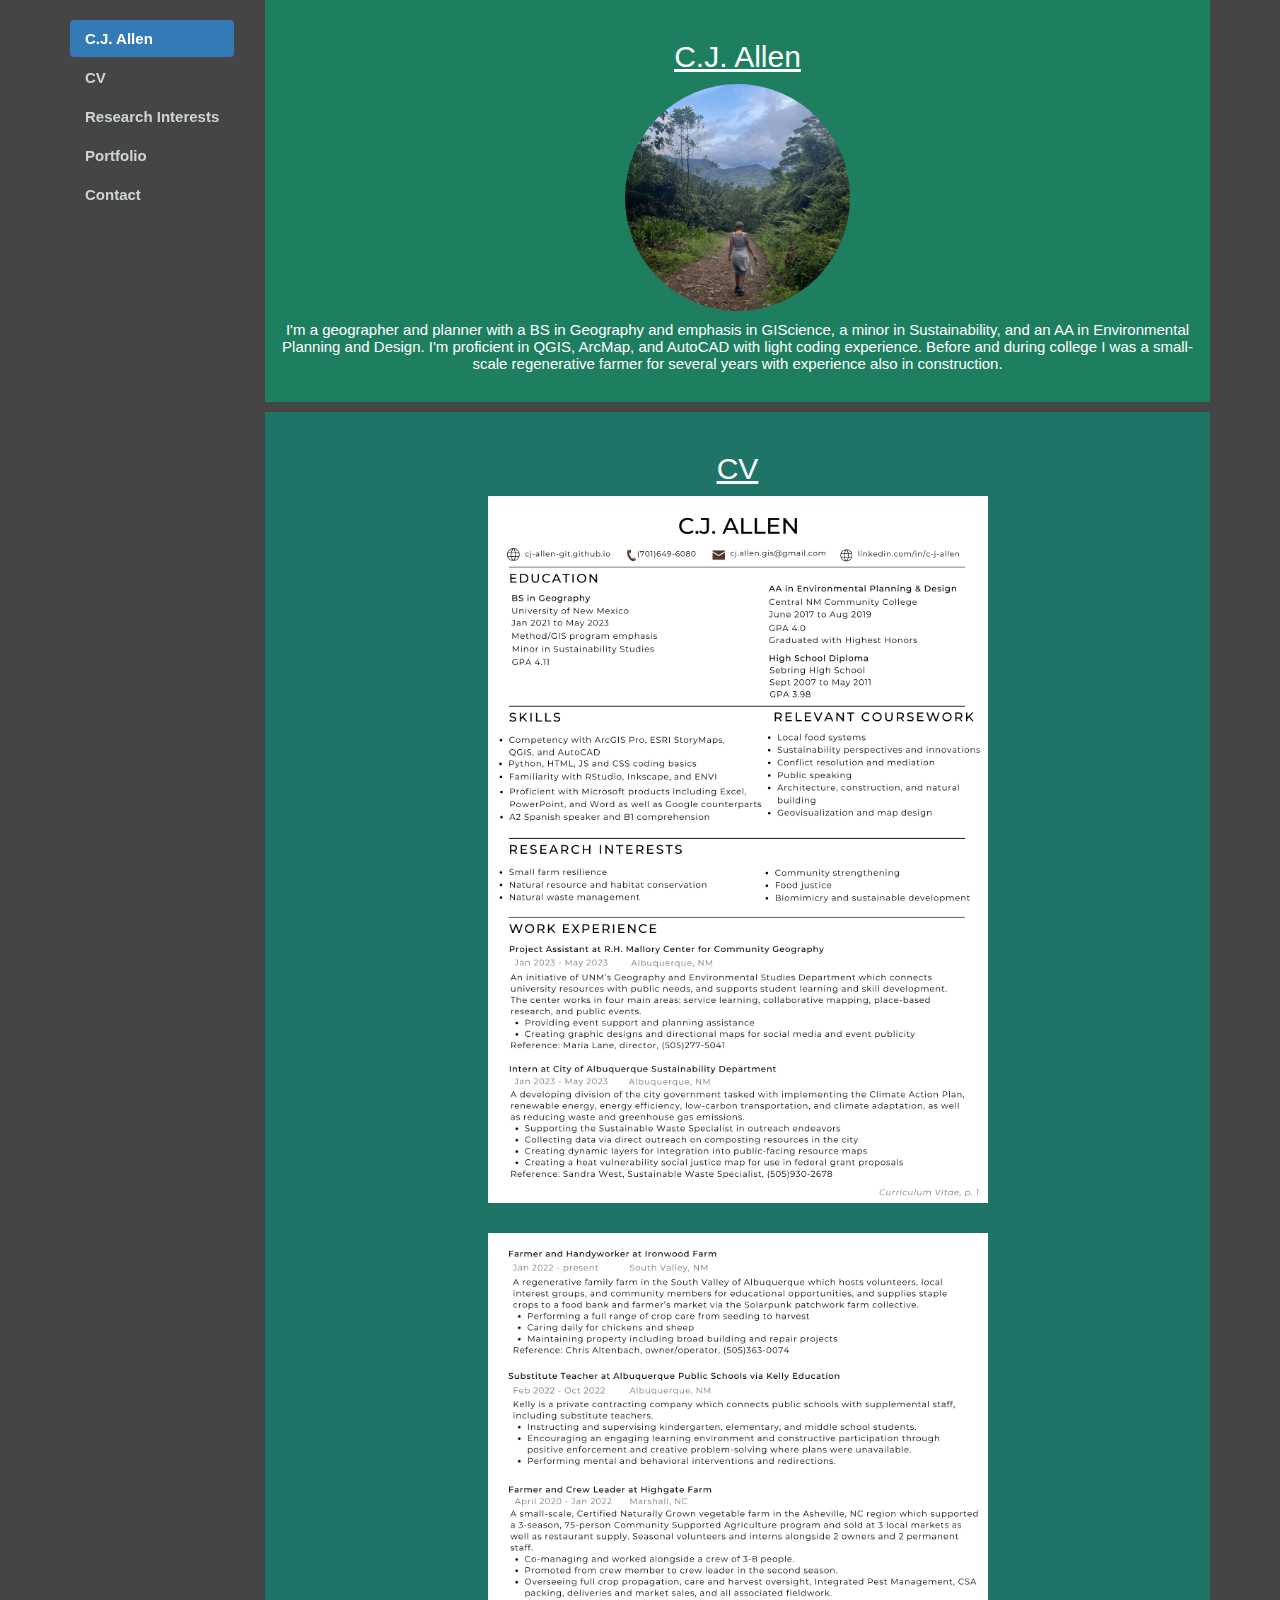
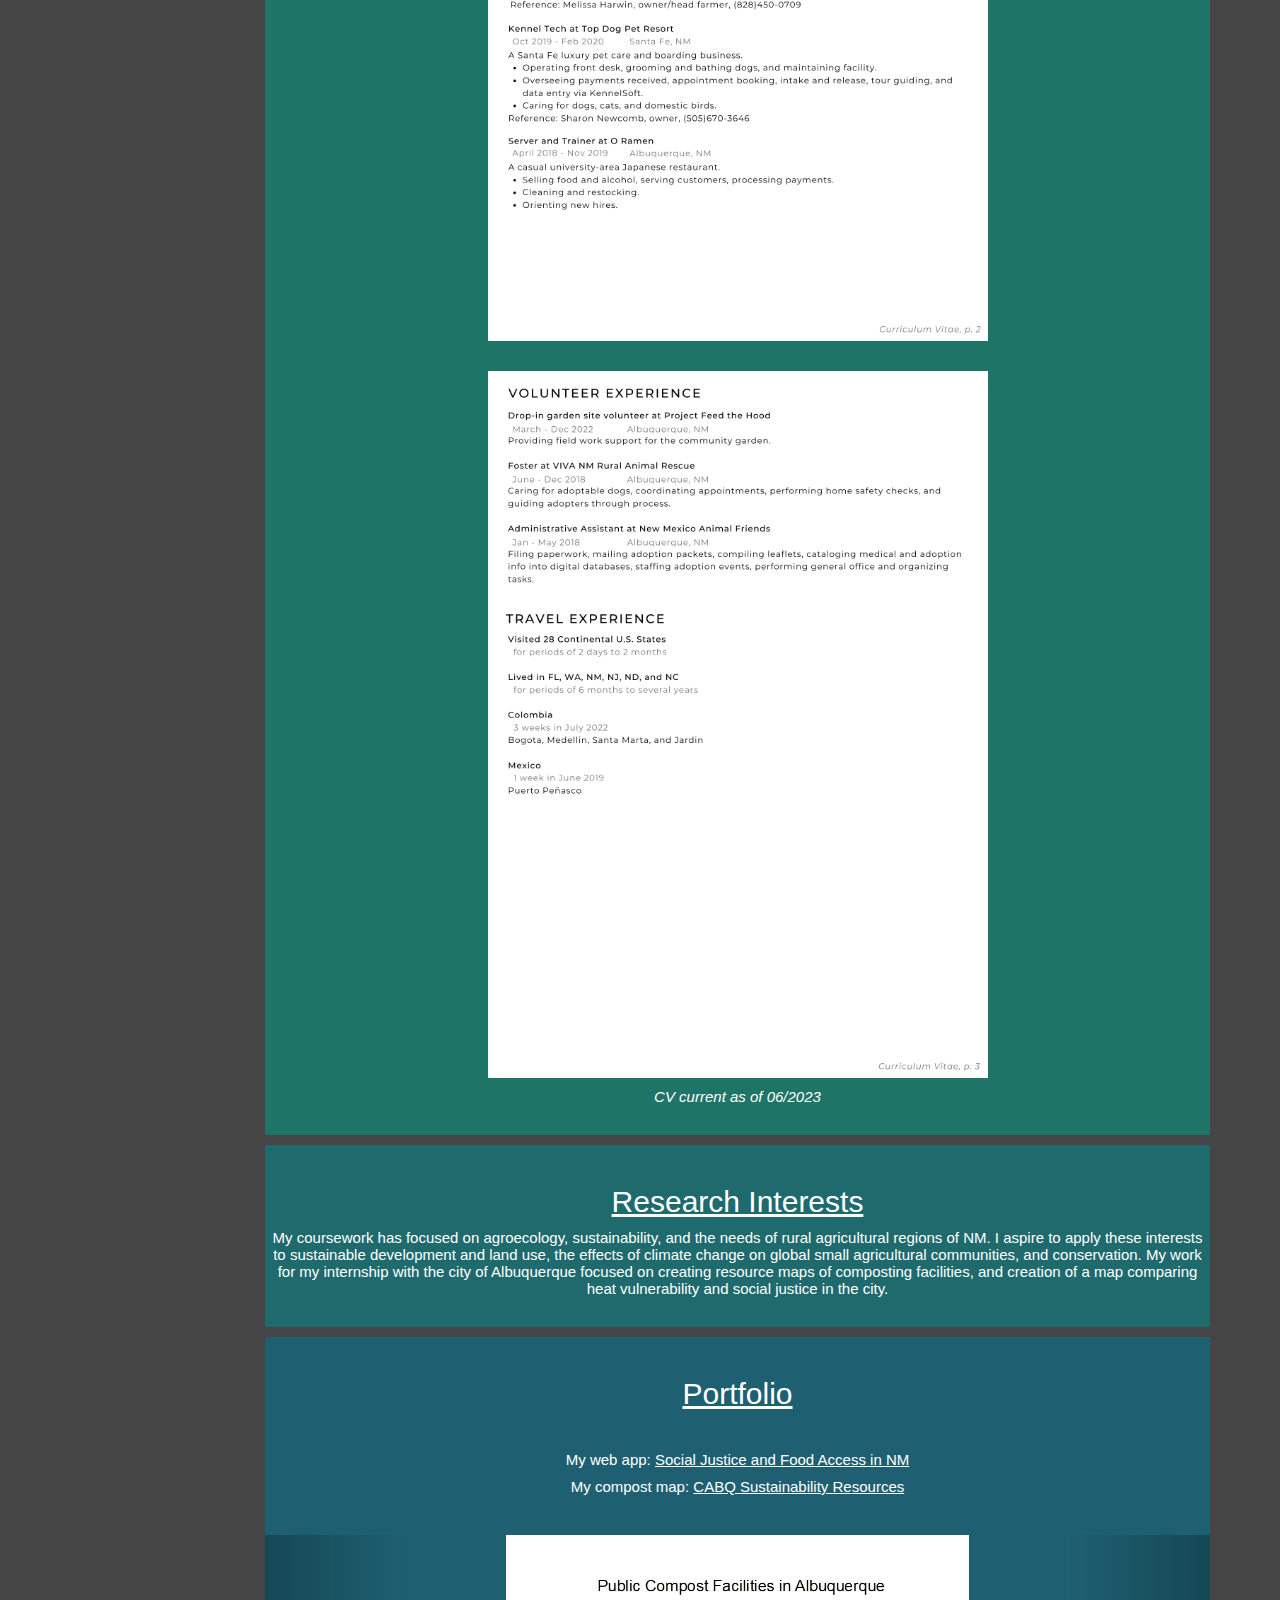
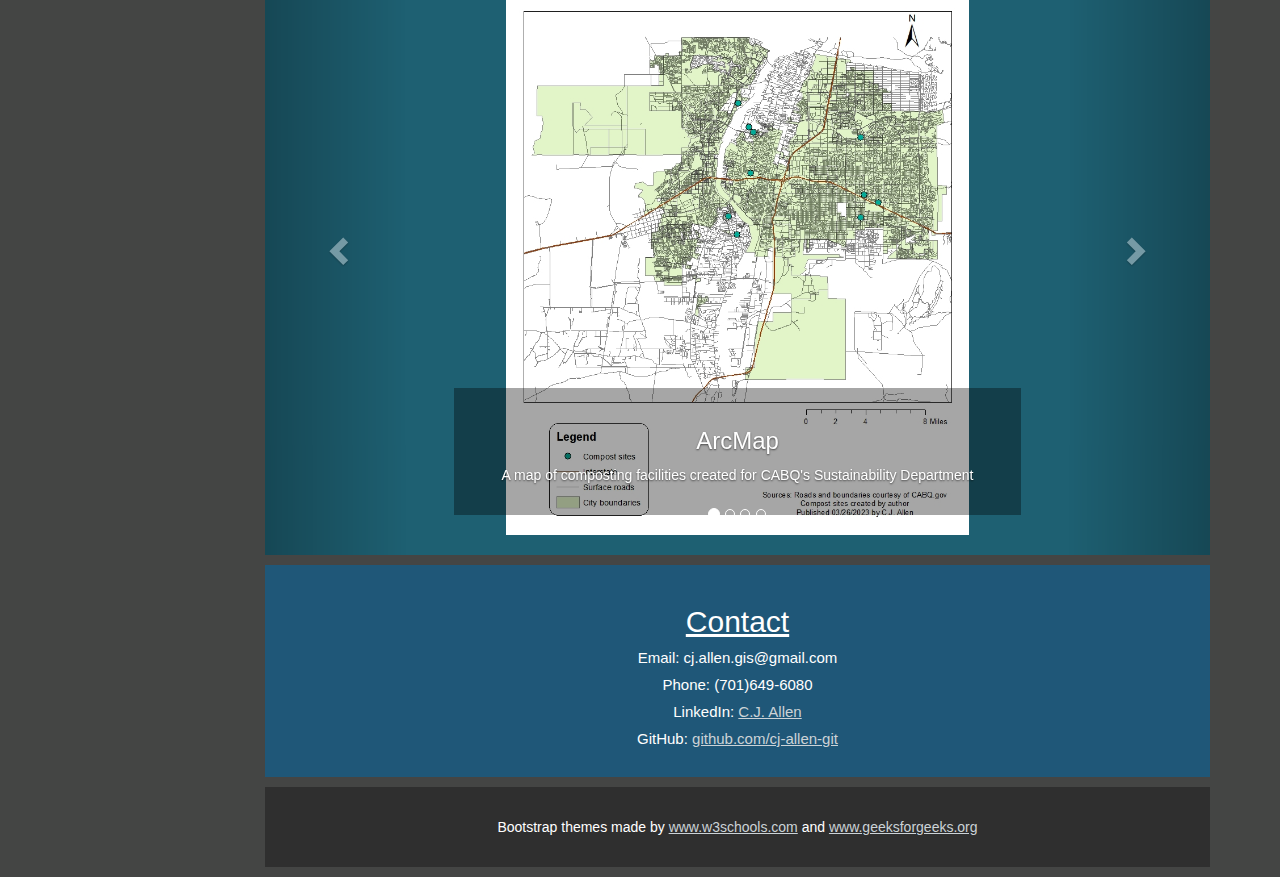
<file: index.html>
<!DOCTYPE html>
<html lang="en">

<head>
    <title>C.J. Allen</title>
    <meta charset="utf-8">
    <meta name="viewport" content="width=device-width, initial-scale=1">
    <script src="https://ajax.googleapis.com/ajax/libs/jquery/3.3.1/jquery.min.js"></script>
    <!-- <script src="JS_CSS_downloaded_libraries/jQuery/jQuery-3.3.1.js" type="text/javascript"></script> -->

    <link rel="stylesheet" href="https://maxcdn.bootstrapcdn.com/bootstrap/3.4.0/css/bootstrap.min.css">
    <!-- <script src="JS_CSS_downloaded_libraries/bootstrap-3.4.0-dist/bootstrap_3.4.0.min.css"  type="text/javascript"></script> -->

    <script src="https://maxcdn.bootstrapcdn.com/bootstrap/3.4.0/js/bootstrap.min.js"></script>
    <!-- <script src="JS_CSS_downloaded_libraries/bootstrap-3.4.0-dist/bootstrap_3.4.0.min.js" type="text/javascript"></script> -->



<body style="background-color:#444544;"></body>
<style>
    body {
        position: relative;
    }

    a:link {
        color: #CCD3D7;
        background-color: transparent;
        text-decoration: none;
    }

    a:visited {
        color: #A4ACAA;
        background-color: transparent;
        text-decoration: none;
    }

    a:hover {
        color: red;
        background-color: transparent;
        text-decoration: underline;
    }

    h1 {
        font: 30px optima, sans-serif;
    }

    h5 {
        font: 15px optima, sans-serif;
    }

    li {
        font: 15px optima, sans-serif;
    }

    ul.nav-pills {
        top: 20px;
        position: fixed;
    }

    div.col-sm-9 div {
        height: 250px;
        font-size: 18px;
    }

    a {
        color: white;
    }

    #section1 {
        color: white;
        background-color: #1E7E60;
    }

    #section2 {
        color: white;
        background-color: #1E7466;
    }

    #section3 {
        color: white;
        background-color: #1E6A6C;
    }

    #section4 {
        color: white;
        background-color: #1E6072;
    }

    #section5 {
        color: white;
        background-color: #1F5778
    }

    #section6 {
        color: white;
        background-color: #2f2f2f;
    }



    .item img {
        width: auto;
        height: 600px;
        max-height: 600px;
        margin: auto;
        display: block;
    }

    .carousel-caption {
        background: rgba(0, 0, 0, 0.35);
        padding: 20px;
    }
</style>
</head>

<body data-spy="scroll" data-target="#myScrollspy" data-offset="20">
    <div class="container">
        <div class="row">
            <nav class="col-sm-2" id="myScrollspy">
                <ul class="nav nav-pills nav-stacked">
                    <li class="active"><a href="#section1">
                            <b>C.J. Allen</b></a></li>
                    <li><a href="#section2"><b>CV</b></a></li>
                    <li><a href="#section3"><b>Research Interests</b></a></li>
                    <li><a href="#section4"><b>Portfolio</b></a></li>
                    <li><a href="#section5"><b>Contact</b></a></li>
                </ul>
            </nav>
            <div class="col-sm-10">
                <div id="section1">
                    <center>
                        <p><br></p>
                        <h1><u>C.J. Allen</u></h1>
                        <img src="images/me.png" class="img-responsive img-circle margin" style="display:inline"
                            alt="C.J. Allen headshot" width="225" height="225">
                        <h5>I'm a geographer and planner with a BS in Geography and emphasis in GIScience, a minor in
                            Sustainability, and an
                            AA in Environmental Planning and Design. I'm proficient in QGIS, ArcMap, and AutoCAD with
                            light coding experience.
                            Before and during college I was a small-scale regenerative farmer for several years with
                            experience also in
                            construction.</h5>
                        <p> <br> </p>

                    </center>
                </div>
                <div id="section2">
                    <center>
                        <p><br></p>
                        <h1><u>CV</u></h1>
                        <img src="images/CV1a.png" class="img-responsive" style="display:inline" alt="C.J. Allen's CV"
                            width="500" height="500">
                        <p><br></p>
                        <img src="images/CV2.png" class="img-responsive" style="display:inline" alt="C.J. Allen's CV"
                            width="500" height="500">
                        <p><br></p>
                        <img src="images/CV3.png" class="img-responsive" style="display:inline" alt="C.J. Allen's CV"
                            width="500" height="500">

                        <h5><i>CV current as of 06/2023</i></h5>
                        <p><br></p>

                    </center>
                </div>
                <div id="section3">
                    <center>
                        <p><br></p>
                        <h1><u>Research Interests</u></h1>
                        <h5>My coursework has focused on agroecology, sustainability, and the needs of rural
                            agricultural regions of NM. I
                            aspire to apply these interests to sustainable development and land use, the effects of
                            climate change on global
                            small agricultural communities, and conservation. My work for my internship with the city of
                            Albuquerque focused
                            on creating resource maps of composting facilities, and creation of a map comparing heat
                            vulnerability and social
                            justice in the city.</h5>

                        <p><br></p>
                    </center>
                </div>
                <div id="section4">
                    <center>
                        <p><br></p>
                        <h1><u>Portfolio</u></h1>
                        <p><br></p>
                        <h5>My web app: <a href="https://cj-allen-git.github.io/MyWebApp/index.html"
                                target="_blank"></a>
                            <u>Social Justice and Food Access in NM</u>
                        </h5>
                        <h5>My compost map: <a href="https://www.cabq.gov/sustainability/sustainability-resources"
                                target="_blank"></a> <u>CABQ Sustainability Resources</u>
                        </h5>
                        <p><br></p>
                        <div id="myCarousel" class="carousel slide" data-ride="carousel">
                            <!-- Indicators -->
                            <ol class="carousel-indicators">
                                <li data-target="#myCarousel" data-slide-to="0" class="active"></li>
                                <li data-target="#myCarousel" data-slide-to="1"></li>
                                <li data-target="#myCarousel" data-slide-to="2"></li>
                                <li data-target="#myCarousel" data-slide-to="3"></li>
                            </ol>

                            <!-- Wrapper for slides -->
                            <div class="carousel-inner">
                                <div class="item active">
                                    <img src="images/CompostingFacilitiesMap.jpg"
                                        alt="A map of composting facilities created for CABQ's Sustainability Department">
                                    <div class="carousel-caption">
                                        <h3>ArcMap</h3>
                                        <p>A map of composting facilities created for CABQ's Sustainability Department
                                        </p>
                                    </div>
                                </div>

                                <div class="item">
                                    <img src="images/LP-101.jpg" alt="AutoCAD Planting Plan">
                                    <div class="carousel-caption">
                                        <h3>AutoCAD</h3>
                                        <p>Sample AutoCAD Planting Plan Sheet</p>
                                    </div>
                                </div>

                                <div class="item">
                                    <img src="images/SV.png"
                                        alt="Google Earth map of the unincorporated South Valley and its sevices, for use in a local high school's geometry lessons">
                                    <div class="carousel-caption">
                                        <h3>Google Earth Pro</h3>
                                        <p>Google Earth map of the unincorporated South Valley and its sevices, for use
                                            in a local high school's geometry lessons</p>
                                    </div>
                                </div>

                                <div class="item">
                                    <img src="images/HeatMap.jpg"
                                        alt="Isolation of Justice40 disadvantaged tracts with NASA DEVELOP heat vulnerability scores for use by the City of Albuquerque in federal grant proposals">
                                    <div class="carousel-caption">
                                        <h3>ArcMap</h3>
                                        <p>Isolation of Justice40 disadvantaged tracts with NASA DEVELOP heat
                                            vulnerability scores for use by the City of Albuquerque in federal grant
                                            proposals</p>
                                    </div>
                                </div>
                            </div>

                            <!-- Left and right controls -->
                            <a class="left carousel-control" href="#myCarousel" data-slide="prev">
                                <span class="glyphicon glyphicon-chevron-left"></span>
                                <span class="sr-only">Previous</span>
                            </a>
                            <a class="right carousel-control" href="#myCarousel" data-slide="next">
                                <span class="glyphicon glyphicon-chevron-right"></span>
                                <span class="sr-only">Next</span>
                            </a>
                            <p><br></p>
                    </center>
                </div>

                <div id="section5">
                    <center>
                        <p><br></p>
                        <h1><u>Contact</u></h1>
                        <h5>Email: cj.allen.gis@gmail.com</h5>
                        <h5>Phone: (701)649-6080</h5>
                        <h5>LinkedIn: <a href="https://www.linkedin.com/in/c-j-allen-06725a271" target="_blank"><u>C.J.
                                    Allen</u></a></h5>
                        <h5>GitHub: <a href="https://github.com/cj-allen-git"
                                target="_blank"><u>github.com/cj-allen-git</u></a></h5>

                        <p><br></p>

                    </center>
                </div>
                <div id="section6">
                    <center>
                        <p><br></p>
                        <p>Bootstrap themes made by <a href="https://www.w3schools.com/"
                                target="_blank"><u>www.w3schools.com</u></a> and <a href="geeksforgeeks.org/"
                                target="_blank"><u>www.geeksforgeeks.org</u></a></p>

                        <p><br></p>
                    </center>
                </div>
            </div>
        </div>
    </div>

    </div>

    </div>
    </div>
</body>

</html>
</file>
